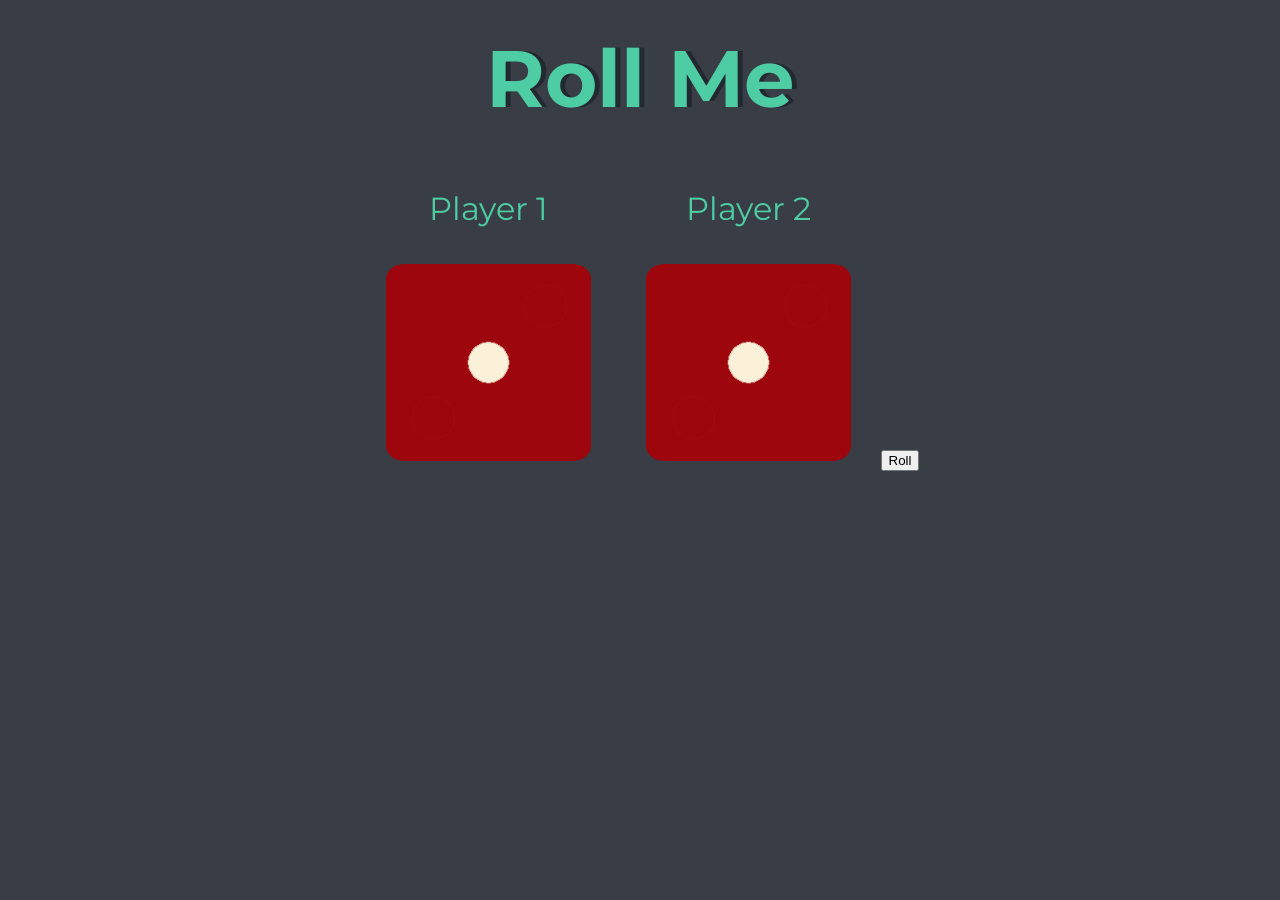
<file: index.html>
<!DOCTYPE html>
<html lang="en" dir="ltr">
  <head>
    <meta charset="utf-8" />
    <title>Dicee</title>
    <link rel="stylesheet" href="styles.css" />
    <link rel="preconnect" href="https://fonts.googleapis.com">
    <link rel="preconnect" href="https://fonts.gstatic.com" crossorigin>
    <link href="https://fonts.googleapis.com/css2?family=Lato:ital,wght@0,100;0,300;0,400;0,700;0,900;1,100;1,300;1,400;1,700;1,900&family=Montserrat:ital,wght@0,100..900;1,100..900&display=swap" rel="stylesheet">
  </head>
  <body>
    <div class="container">
      <h1 id="the">Roll Me</h1>

      <div class="dice">
        <p>Player 1</p>
        <img class="img1" src="Images/images/dice1.png" />
      </div>

      <div class="dice">
        <p>Player 2</p>
        <img class="img2" src="Images/images/dice1.png" />
      </div>

      <button id="roll">Roll</button>
    </div>
    <script src="script.js"></script>
  </body>
</html>
</file>
<file: styles.css>
.container {
  width: 70%;
  margin: auto;
  text-align: center;
}

.dice {
  text-align: center;
  display: inline-block;

}

body {
  background-color: #393E46;
}

h1 {
  margin: 30px;
  font-family: "Montserrat", sans-serif;
  text-shadow: 5px 0 #232931;
  font-size: 5rem;
  color: #4ECCA3;
}

p {
  font-size: 2rem;
  color: #4ECCA3;
  font-family: "Montserrat", cursive;
}

img {
  width: 80%;
}
</file>
